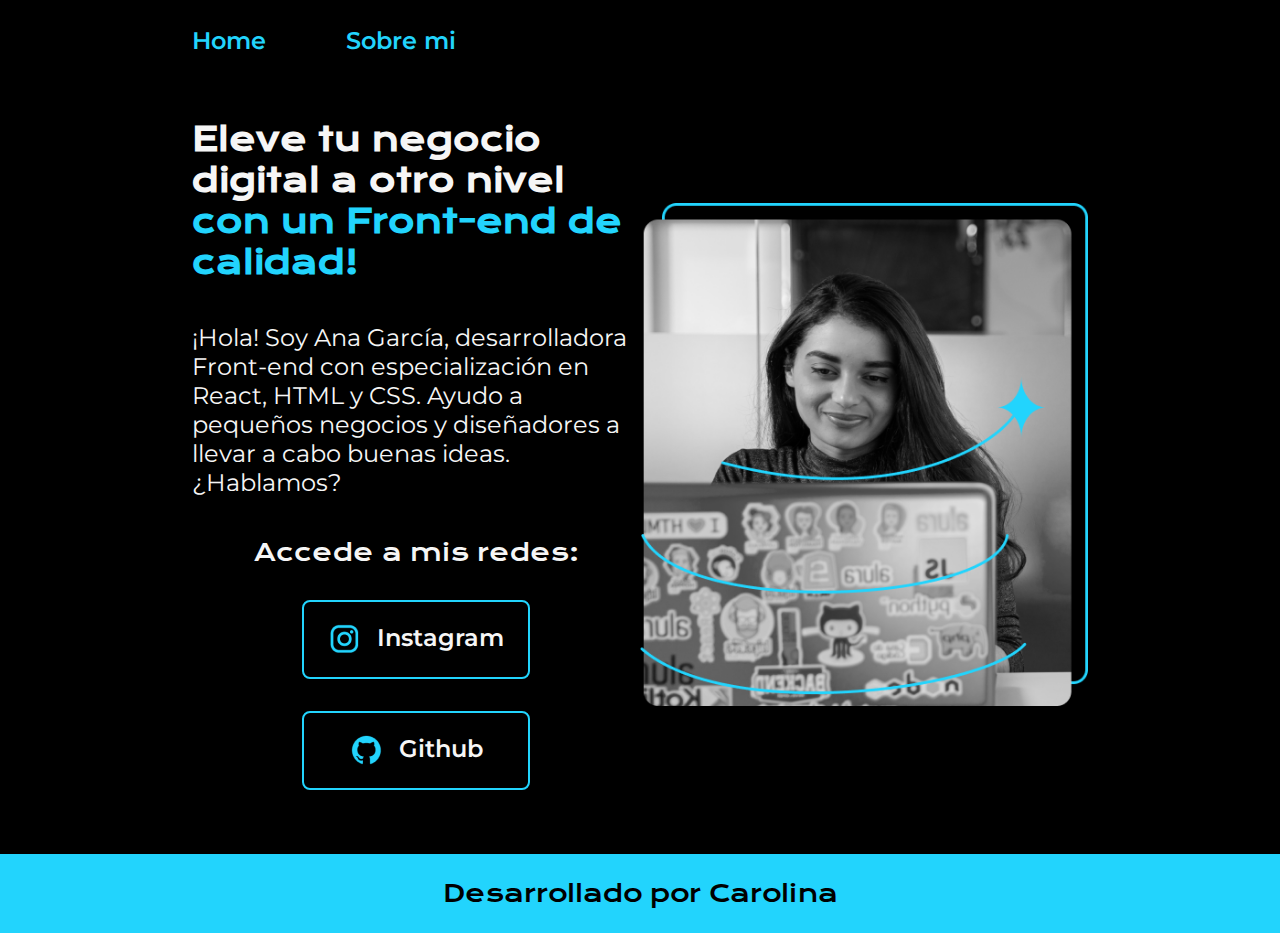
<file: index.html>
<!DOCTYPE html>
<html lang="es-mex">
<head>
    <meta charset="UTF-8">
    <meta http-equiv="X-UA-Compatible" content="IE=edge">
    <meta name="viewport" content="width=device-width, initial-scale=1.0">
    <title>Portafolio</title>
    <link rel="stylesheet" href="style.css">

</head>
<body>
    <header class="header">
        <nav class="header__menu">
            <a class="header__menu__link" href="index.html">Home</a>
            <a class="header__menu__link" href="about.html">Sobre mi</a>
        </nav>
    </header>
    <main class="presentacion">
        <section class="presentacion__contenido">
            <h1 class="presentacion__contenido__titulo">
                Eleve tu negocio digital a otro nivel 
                <strong class="titulo-destaque">con un Front-end de calidad!
                </strong></h1>
                <p class="presentacion__contenido__texto">¡Hola! Soy Ana García, desarrolladora Front-end 
                    con especialización en React, HTML y CSS. Ayudo 
                    a pequeños negocios y diseñadores a llevar a 
                    cabo buenas ideas. ¿Hablamos?
                </p>
                <div class="presentacion__enlaces">
                    <h2 class="presentacion__enlaces__subtitulo"> Accede a mis redes:</h2>
                    <a class="presentacion__enlaces__link" href="https://www.instagram.com/">
                        <img src="instagram.png">
                        Instagram</a>
                        
                    <a class="presentacion__enlaces__link" href="https://github.com/">
                        <img src="github.png">
                        Github</a>  
                    
                </div>
        </section>
            <img class="presentacion__imagen"src="Imagem.png" alt="Imagen de Ana García trabajando">
    </main>
    <footer class="footer">
        <p>Desarrollado por Carolina</p>
    </footer>
</body>
</html>
</file>
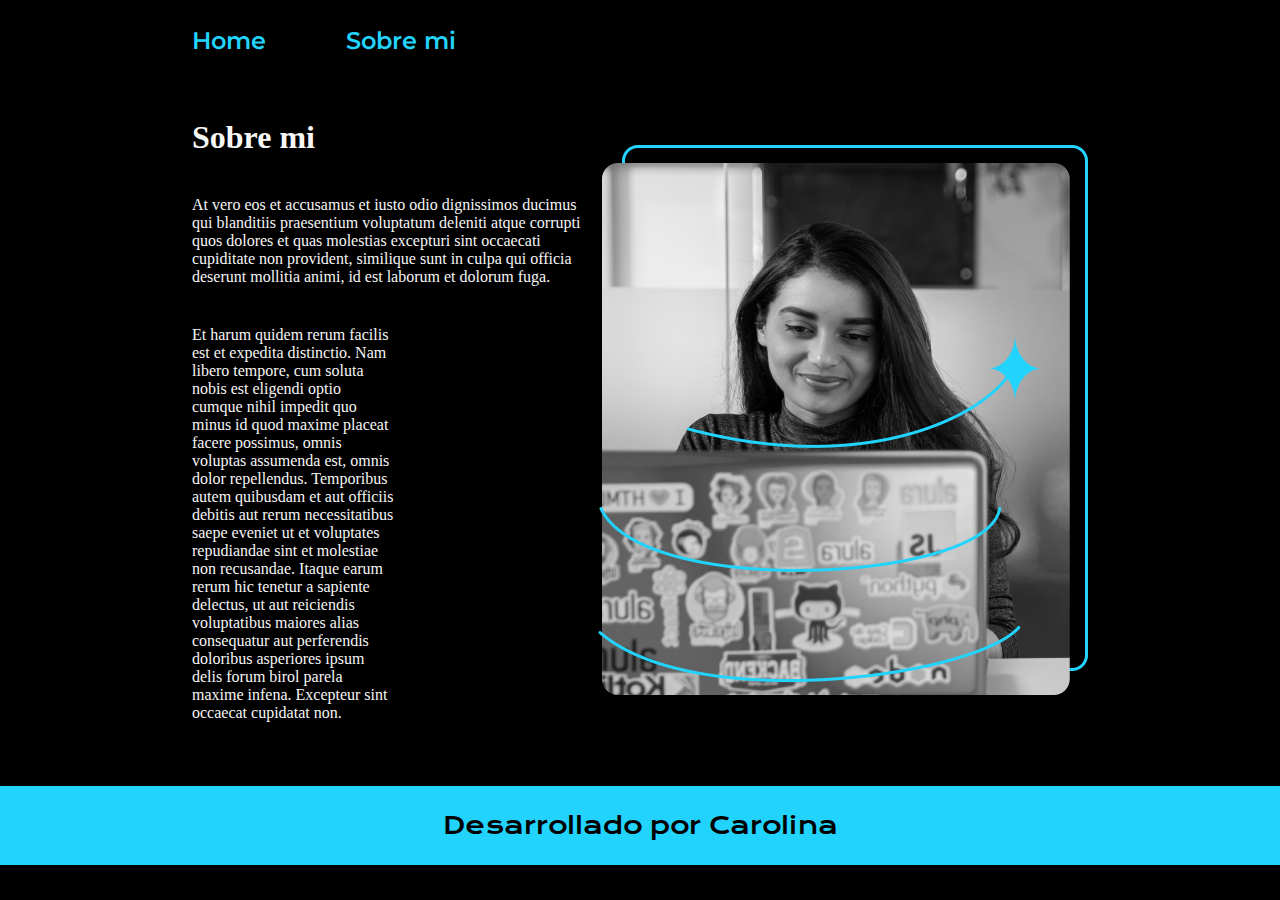
<file: about.html>
<!DOCTYPE html>
<html lang="es-mex">
<head>
    <meta charset="UTF-8">
    <meta name="viewport" content="width=device-width, initial-scale=1.0">
    <title>Document</title>
    <link rel="stylesheet" href="style.css">
</head>
<body>
    <header class="header">
        <nav class="header__menu">
            <a class="header__menu__link" href="index.html">Home</a>
            <a class="header__menu__link" href="about.html">Sobre mi</a>
        </nav>
    </header>
    <main class="presentacion">
        <section class="presentacion__contenido">
            <h1 class="presentacion__contenido_titulo">Sobre mi</h1>
            <p class="presentacion__contenido_texto">At vero eos et accusamus et iusto odio dignissimos ducimus qui 
                blanditiis praesentium voluptatum deleniti atque corrupti quos 
                dolores et quas molestias excepturi sint occaecati cupiditate non 
                provident, similique sunt in culpa qui officia deserunt mollitia 
                animi, id est laborum et dolorum fuga.</p>
            <p class="presentacion__contenido">Et harum quidem rerum facilis est et expedita distinctio. Nam 
                libero tempore, cum soluta nobis est eligendi optio cumque nihil 
                impedit quo minus id quod maxime placeat facere possimus, omnis 
                voluptas assumenda est, omnis dolor repellendus. Temporibus autem 
                quibusdam et aut officiis debitis aut rerum necessitatibus saepe 
                eveniet ut et voluptates repudiandae sint et molestiae non recusandae. 
                Itaque earum rerum hic tenetur a sapiente delectus, ut aut reiciendis 
                voluptatibus maiores alias consequatur aut perferendis doloribus 
                asperiores ipsum delis forum birol parela maxime infena. Excepteur 
                sint occaecat cupidatat non.
            </p>

        </section>
        <img src="Imagem.png" alt="Imagen de Ana García trabajando">
    </main>
    <footer class="footer">
        <p>Desarrollado por Carolina</p>
    </footer>
</body>
</html>
</file>
<file: style.css>
@import url('https://fonts.googleapis.com/css2?family=Krona+One&family=Montserrat:wght@400;600&display=swap');


:root {
    --color-primaria: #000000;
    --color-secundaria: #F6F6F6;
    --color-terciaria: #22D4FD;
    --color-hover: #272727;

    --fuente-krona: 'Krona One', sans-serif;
    --fuente-montserrat: 'Montserrat', sans-serif;
}

* {
    padding: 0;
    margin:0;
}

body{
    box-sizing: border-box;
    background-color: var(--color-primaria);
    color: var(--color-secundaria);
}

.header{
    padding: 2% 0% 0% 15%;
}

.header__menu{
    display: flex;
    gap: 80px;
}
.header__menu__link{
    font-family: var(--fuente-montserrat);
    font-size: 1.5rem;
    font-weight: 600;
    color: var(--color-terciaria);
    text-decoration: none;

}



.presentacion {
    padding: 5% 15%;
    display: flex;
    align-items: center;
    justify-content: space-between;
}

.presentacion__contenido{
    width: 50%;
    display: flex;
    flex-direction: column;
    gap: 40px;
}


.presentacion__contenido__titulo{
    font-size: 2rem;
    font-family: var(--fuente-krona);
}

.titulo-destaque {
    color: var(--color-terciaria); ;
}

.presentacion__contenido__texto{
    font-size: 1.5rem;
    font-family: var(--fuente-montserrat);
}

.presentacion__enlaces{
    display: flex;
    flex-direction: column;
    justify-content: space-between;
    align-items: center;
    gap: 32px;
}

.presentacion__enlaces__subtitulo{
    font-family: var(--fuente-krona);
    font-weight: 400;
    font-size: 1.5rem;
}
.presentacion__enlaces__link{
      display: flex;
      justify-content: center;
      gap: 16px;
      border: 2px solid var(--color-terciaria);
      width: 50%;
      text-align: center;
      border-radius: 8px;
      font-size: 1.5rem;
      font-weight: 600;
      padding: 21.5px 0;
      text-decoration: none;
      color: var(--color-secundaria);
      font-family: var(--fuente-montserrat);
}

.presentacion__enlaces__link:hover{
    background-color: var(--color-hover);
}

.presentacion__imagen{
    width: 50%;
}

.footer{
    color:var(--color-primaria);
    background-color: var(--color-terciaria);
    padding: 24px;
    text-align: center;
    font-family: var(--fuente-krona);
    font-size: 1.5rem;
    font-weight: 400;
}

@media (max-width: 1200px){
    .presentacion{
        flex-direction: column-reverse;
        padding: 5%;
    }
    .presentacion__contenido{
        width: auto;
    }
    .header{
        padding: 10%;
    }
    .header__menu{
        justify-content: center;
    }
}
</file>
